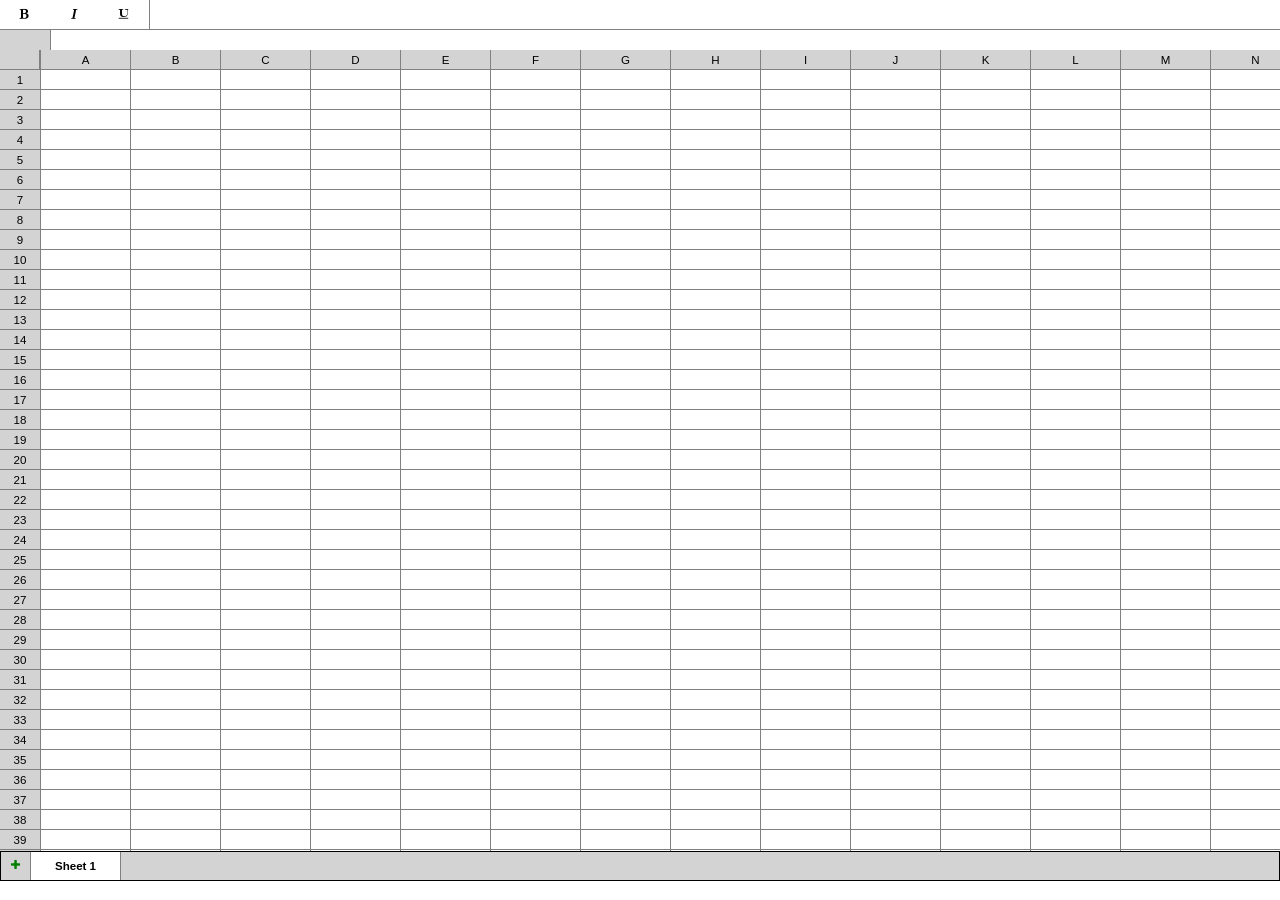
<file: Excel-Clone/index.html>
<!DOCTYPE html>
<html lang="en">
<head>
    <meta charset="UTF-8">
    <meta http-equiv="X-UA-Compatible" content="IE=edge">
    <meta name="viewport" content="width=device-width, initial-scale=1.0">
    <title>Excel Clone</title>
    <link rel="stylesheet" href="https://cdnjs.cloudflare.com/ajax/libs/font-awesome/4.7.0/css/font-awesome.min.css">
    <link rel="stylesheet" href="./style.css">
</head>
<body>
    <div class="menu-options">
        <div class="font-style">
            <div class="bold"><i class="fa fa-bold"></i></div>
            <div class="italic"><i class="fa fa-italic"></i></div>
            <div class="underline"><i class="fa fa-underline"></i></div>
        </div>
    </div>
    <div class="address-content">
        <input type="text" id="address" disabled>
        <input type="text" id="formula">
    </div>
    <div class="cells-content"></div>
    <div class="sheets">
        <div class="add-sheet">
            <i class="fa fa-plus"></i>
        </div>
        <div class="sheets-list">
            <div class="sheet active-sheet" sheetId='0'>Sheet 1</div>
        </div>
    </div>
</body>
<script src="./init.js"></script>
<script src="./script.js"></script>
<script src="./util.js"></script>
<script src="./sheet.js"></script>
<script src="./menu.js"></script>
</html>
</file>
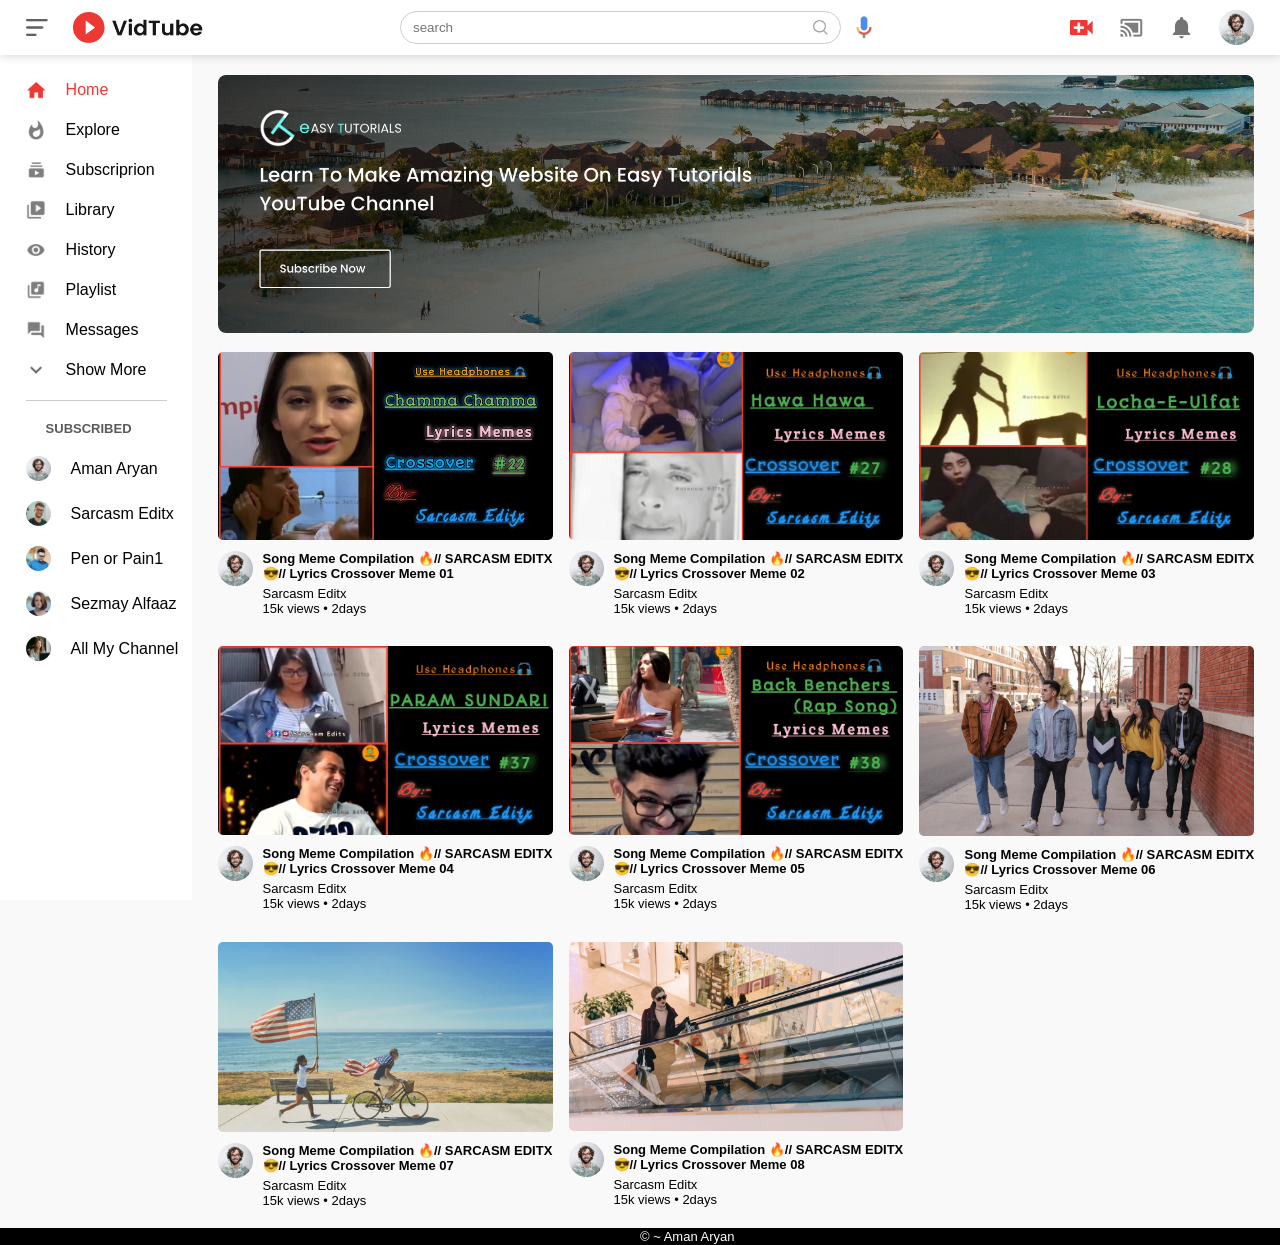
<file: Youtube-Colone/index.html>
<!DOCTYPE html>
<html lang="en">
<head>
    <meta charset="UTF-8">
    <meta http-equiv="X-UA-Compatible" content="IE=edge">
    <meta name="viewport" content="width=device-width, initial-scale=1.0">
    <title>Document</title>
    <link rel="stylesheet" href="./style.css">
</head>
<body>


<header class="whole">
<!-- defining left part of the header -->
    <div class="left whole">  <!-- defining two class at a time left & whole -->
        <img class="menu-icon" src="./photo/menu.png" title="menu">
        <img class="vt" src="./photo/logo.png">
    </div>
<!-- defining middle part of the header -->
    <div class="mid whole">
        <div class="search-box whole">
           <input type="search" placeholder="search">
           <img src="./photo/search.png" alt="search">
        </div>
        <img class="mic" src="./photo/voice-search.png" alt="voice search">
    </div>
<!-- defining right part of the header -->
    <div class="right whole">
        <img src="./photo/upload.png" alt="upload">
        <img src="./photo/cast.png" alt="cast">
        <img src="./photo/notification.png" alt="notification">
        <img class="pic" src="./photo/Jack.png"  alt="logo">
    </div>
</header>

<!--side bar (left)-->
<div class="sidebar">
    <div class="shortcut">
        <a href=""><img src="./photo/home.png"><p>Home</p></a>
        <a href=""><img src="./photo/explore.png"><p>Explore</p></a>
        <a href=""><img src="./photo/subscriprion.png"><p>Subscriprion</p></a>
        <a href=""><img src="./photo/library.png"><p>Library</p></a>
        <a href=""><img src="./photo/history.png"><p>History</p></a>
        <a href=""><img src="./photo/playlist.png"><p>Playlist</p></a>
        <a href=""><img src="./photo/messages.png"><p>Messages</p></a>
        <a href=""><img src="./photo/show-more.png"><p>Show More</p></a>
    <hr>
    </div>

    <div class="sub-list">
        <h3> SUBSCRIBED </h3>
            <a href=""> <img src="./photo/Jack.png"><p>Aman Aryan</p></a>
            <a href="https://www.youtube.com/channel/UCa2xrvjDt5txnsoj8xJ7_OA"> <img src="./photo/simon.png"><p>Sarcasm Editx</p></a>
            <a href="https://www.youtube.com/channel/UCN5Zitz1NnyNPqx_Lj-nrvw"> <img src="./photo/tom.png"><p>Pen or Pain1</p></a>
            <a href=""> <img src="./photo/megan.png"><p>Sezmay Alfaaz</p></a>
            <a href=""> <img src="./photo/cameron.png"><p>All My Channel</p></a>
    </div>
</div>


<!--------Main Body----->

<div class="container">
    <div class="banner">
       <a href="https://www.youtube.com/channel/UCa2xrvjDt5txnsoj8xJ7_OA"> <img src="./photo/banner.png" alt="banner"></a>
    </div>

    <div class="list-container">

        <!-------- thumbnail adding start ------->
        <div class="vid-list">
            <a href="video.html">   <img src="./photo/22.jpg" class ="thumbnail1"></a>
               <div class="whole">
                    <img src="./photo/Jack.png">
                      <div class="vid-info">
                          <a href="video.html">Song Meme Compilation 🔥// SARCASM EDITX 😎// Lyrics Crossover Meme 01</a>
                          <p> Sarcasm Editx</p>
                          <p>15k views &bull; 2days</p>
                      </div>
              </div>
        </div>


        <div class="vid-list">
            <a href="video 1.html"><img src="./photo/27.jpg" class ="thumbnail1"></a>
               <div class="whole">
                    <img src="./photo/Jack.png">
                      <div class="vid-info">
                          <a href="">Song Meme Compilation 🔥// SARCASM EDITX 😎// Lyrics Crossover Meme 02</a>
                          <p> Sarcasm Editx</p>
                          <p>15k views &bull; 2days</p>
                      </div>
              </div>
        </div>


        <div class="vid-list">
            <a href="video 2.html"><img src="./photo/28.jpg" class ="thumbnail1"></a>
               <div class="whole">
                    <img src="./photo/Jack.png">
                      <div class="vid-info">
                          <a href="">Song Meme Compilation 🔥// SARCASM EDITX 😎// Lyrics Crossover Meme 03</a>
                          <p> Sarcasm Editx</p>
                          <p>15k views &bull; 2days</p>
                      </div>
              </div>
        </div>


        <div class="vid-list">
            <a href="video 3.html"><img src="./photo/37.jpg" class ="thumbnail1"></a>
               <div class="whole">
                    <img src="./photo/Jack.png">
                      <div class="vid-info">
                          <a href="">Song Meme Compilation 🔥// SARCASM EDITX 😎// Lyrics Crossover Meme 04</a>
                          <p> Sarcasm Editx</p>
                          <p>15k views &bull; 2days</p>
                      </div>
              </div>
        </div>


        <div class="vid-list">
            <a href="video 4.html"><img src="./photo/38.jpg" class ="thumbnail1"></a>
               <div class="whole">
                    <img src="./photo/Jack.png">
                      <div class="vid-info">
                          <a href="">Song Meme Compilation 🔥// SARCASM EDITX 😎// Lyrics Crossover Meme 05</a>
                          <p> Sarcasm Editx</p>
                          <p>15k views &bull; 2days</p>
                      </div>
              </div>
        </div>



        <div class="vid-list">
            <a href="video 5.html"><img src="./photo/thumbnail5.png" class ="thumbnail1"></a>
               <div class="whole">
                    <img src="./photo/Jack.png">
                      <div class="vid-info">
                          <a href="">Song Meme Compilation 🔥// SARCASM EDITX 😎// Lyrics Crossover Meme 06</a>
                          <p> Sarcasm Editx</p>
                          <p>15k views &bull; 2days</p>
                      </div>
              </div>
        </div>



        <div class="vid-list">
            <a href="video 6.html"><img src="./photo/thumbnail2.png" class ="thumbnail1"></a>
               <div class="whole">
                    <img src="./photo/Jack.png">
                      <div class="vid-info">
                          <a href="">Song Meme Compilation 🔥// SARCASM EDITX 😎// Lyrics Crossover Meme 07</a>
                          <p> Sarcasm Editx</p>
                          <p>15k views &bull; 2days</p>
                      </div>
              </div>
        </div>


        <div class="vid-list">
            <a href="video 7.html"><img src="./photo/thumbnail3.png" class ="thumbnail1"></a>
               <div class="whole">
                    <img src="./photo/Jack.png">
                      <div class="vid-info">
                          <a href="">Song Meme Compilation 🔥// SARCASM EDITX 😎// Lyrics Crossover Meme 08</a>
                          <p> Sarcasm Editx</p>
                          <p>15k views &bull;  2days</p>
                      </div>
              </div>
        </div>
</div>  
</div>

<footer class="foot">
    <p>  &#169; ~ Aman Aryan </p>    
</footer>


<script src="script.js"></script>




</body>
</html>
</file>
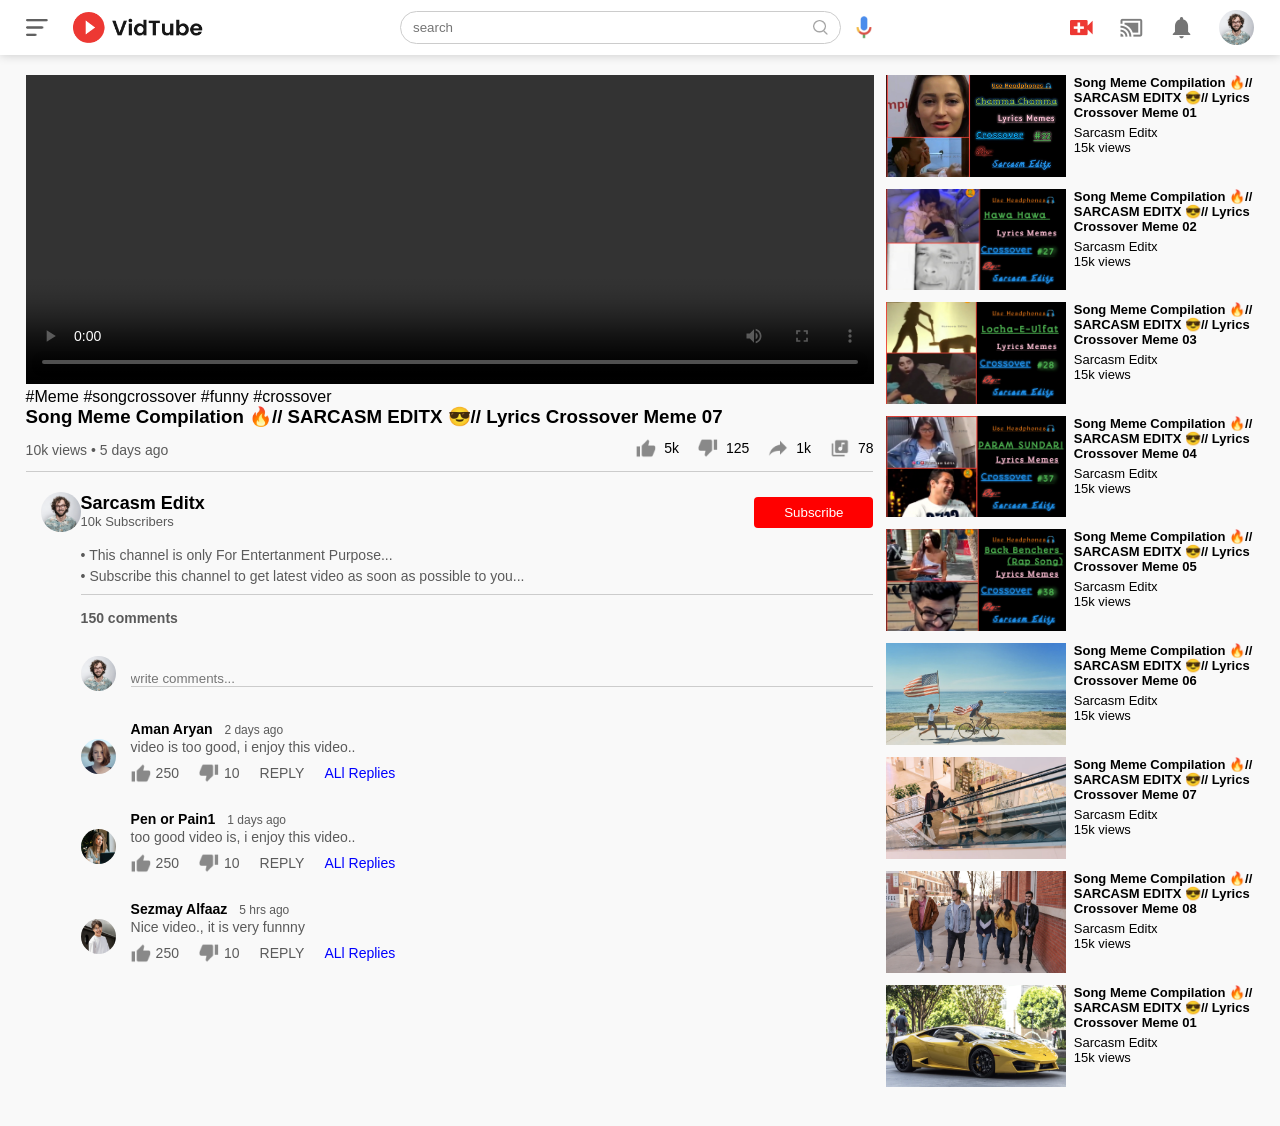
<file: Youtube-Colone/video 6.html>
<!DOCTYPE html>
<html lang="en">
<head>
    <meta charset="UTF-8">
    <meta http-equiv="X-UA-Compatible" content="IE=edge">
    <meta name="viewport" content="width=device-width, initial-scale=1.0">
    <title> Video - For VidTube </title>
    <link rel="stylesheet" href="style.css">
</head>
<body>
    
    <header class="whole">
        <!-- defining left part of the header -->
            <div class="left whole">  <!-- defining two class at a time left & whole -->
                <img class="menu-icon" src="./photo/menu.png" title="menu">
                <img class="vt" src="./photo/logo.png">
            </div>
        <!-- defining middle part of the header -->
            <div class="mid whole">
                <div class="search-box whole">
                   <input type="search" placeholder="search">
                   <img src="./photo/search.png" alt="search">
                </div>
                <img class="mic" src="./photo/voice-search.png" alt="voice search">
            </div>
        <!-- defining right part of the header -->
            <div class="right whole">
                <img src="./photo/upload.png" alt="upload">
                <img src="./photo/cast.png" alt="cast">
                <img src="./photo/notification.png" alt="notification">
                <img class="pic" src="./photo/Jack.png"  alt="logo">
            </div>
        </header>


<div class="container play-container">
    <div class="row">
        <div class="play-video">
            <video controls autoplay>
               <source src="./photo/InShot_20220327_123020379.mp4" type="video/mp4">
            </video>

<div class="tags">
    <a href="">#Meme</a>  <a href="">#songcrossover</a>  <a href="">#funny</a>  <a href="">#crossover</a>
</div>
<h3> Song Meme Compilation 🔥// SARCASM EDITX 😎// Lyrics Crossover Meme 07 </h3>
<div class="play-video-info">
    <p>10k views &bull; 5 days ago</p>
    <div> 
        <a href=""><img src="./photo/like.png" alt="like">5k</a>
        <a href=""><img src="./photo/dislike.png" alt="dislike">125</a>
        <a href=""><img src="./photo/share.png" alt="share">1k</a>
        <a href=""><img src="./photo/save.png" alt="save">78</a>
    </div>
</div>

<hr> <!------for horizontal line below views and like,share & save...---->
    
    <div class="plublisher">
        <img src="./photo/Jack.png">
        <div>
            <p> Sarcasm Editx </p>
            <span> 10k Subscribers </span>
        </div>
            <button type="button">Subscribe</button>
    </div>

<div class="vid-description">
    <p> &bull; This channel is only For Entertanment Purpose...</p>
    <p> &bull; Subscribe this channel to get latest video as soon as possible to you...</p>
    <hr> <!------for horizontal line below views and like,share & save...---->
    
    <h4>150 comments</h4>

    <div class="add-comment">
        <img src="./photo/Jack.png">
        <input type="text" placeholder="write comments...">
    </div>

    <div class="old-comment">
        <img src="./photo/megan.png">
        <div>
            <h3>Aman Aryan <span>2 days ago</span></h3>
            <p>video is too good, i enjoy this video..</p>

            <div class="comnment-action">
                <img src="./photo/like.png">
                <span>250</span>
                <img src="./photo/dislike.png">
                <span>10</span>
                <span>REPLY</span>
                <a href="">ALl Replies</a>
            </div>
        </div>
    </div>


    <div class="old-comment">
        <img src="./photo/cameron.png">
        <div>
            <h3>Pen or Pain1 <span>1 days ago</span></h3>
            <p>too good video is, i enjoy this video..</p>

            <div class="comnment-action">
                <img src="./photo/like.png">
                <span>250</span>
                <img src="./photo/dislike.png">
                <span>10</span>
                <span>REPLY</span>
                <a href="">ALl Replies</a>
            </div>
        </div>
    </div>

    <div class="old-comment">
        <img src="./photo/gerard.png">
        <div>
            <h3>Sezmay Alfaaz <span>5 hrs ago</span></h3>
            <p>Nice video., it is very funnny </p>

            <div class="comnment-action">
                <img src="./photo/like.png">
                <span>250</span>
                <img src="./photo/dislike.png">
                <span>10</span>
                <span>REPLY</span>
                <a href="">ALl Replies</a>
            </div>
        </div>
    </div>



</div>

    </div>


  <div class="right-sidebar">
                
                    <div class="side-video-list">
                      <a href="video.html" class="small-thumbnail"><img src="./photo/22.jpg" alt=""></a>  
                        <div class="vid-info">
                            <a href="">Song Meme Compilation 🔥// SARCASM EDITX 😎// Lyrics Crossover Meme 01</a>
                            <p>Sarcasm Editx</p>
                            <p>15k views</p>
                        </div>
                    </div>

                    <div class="side-video-list">
                        <a href="video 1.html" class="small-thumbnail"><img src="./photo/27.jpg" alt=""></a>  
                          <div class="vid-info">
                              <a href="">Song Meme Compilation 🔥// SARCASM EDITX 😎// Lyrics Crossover Meme 02</a>
                              <p>Sarcasm Editx</p>
                              <p>15k views</p>
                          </div>
                      </div>

                      <div class="side-video-list">
                        <a href="video 2.html" class="small-thumbnail"><img src="./photo/28.jpg" alt=""></a>  
                          <div class="vid-info">
                              <a href="">Song Meme Compilation 🔥// SARCASM EDITX 😎// Lyrics Crossover Meme 03</a>
                              <p>Sarcasm Editx</p>
                              <p>15k views</p>
                          </div>
                      </div>

                      <div class="side-video-list">
                        <a href="video 3.html" class="small-thumbnail"><img src="./photo/37.jpg" alt=""></a>  
                          <div class="vid-info">
                              <a href="">Song Meme Compilation 🔥// SARCASM EDITX 😎// Lyrics Crossover Meme 04</a>
                              <p>Sarcasm Editx</p>
                              <p>15k views</p>
                          </div>
                      </div>

                      <div class="side-video-list">
                        <a href="video 4.html" class="small-thumbnail"><img src="./photo/38.jpg" alt=""></a>  
                          <div class="vid-info">
                              <a href="">Song Meme Compilation 🔥// SARCASM EDITX 😎// Lyrics Crossover Meme 05</a>
                              <p>Sarcasm Editx</p>
                              <p>15k views</p>
                          </div>
                      </div>

                      <div class="side-video-list">
                        <a href="video 5.html" class="small-thumbnail"><img src="./photo/thumbnail2.png" alt=""></a>  
                          <div class="vid-info">
                              <a href="">Song Meme Compilation 🔥// SARCASM EDITX 😎// Lyrics Crossover Meme 06</a>
                              <p>Sarcasm Editx</p>
                              <p>15k views</p>
                          </div>
                      </div>

                      <div class="side-video-list">
                        <a href="" class="small-thumbnail"><img src="./photo/thumbnail3.png" alt=""></a>  
                          <div class="vid-info">
                              <a href="">Song Meme Compilation 🔥// SARCASM EDITX 😎// Lyrics Crossover Meme 07</a>
                              <p>Sarcasm Editx</p>
                              <p>15k views</p>
                          </div>
                      </div>


                      <div class="side-video-list">
                        <a href="video 7.html" class="small-thumbnail"><img src="./photo/thumbnail5.png" alt=""></a>  
                          <div class="vid-info">
                              <a href="">Song Meme Compilation 🔥// SARCASM EDITX 😎// Lyrics Crossover Meme 08</a>
                              <p>Sarcasm Editx</p>
                              <p>15k views</p>
                          </div>
                      </div>


                      <div class="side-video-list">
                        <a href="video.html" class="small-thumbnail"><img src="./photo/thumbnail8.png" alt=""></a>  
                          <div class="vid-info">
                              <a href="">Song Meme Compilation 🔥// SARCASM EDITX 😎// Lyrics Crossover Meme 01</a>
                              <p>Sarcasm Editx</p>
                              <p>15k views</p>
                          </div>
                      </div>


               </div>
        </div>
    </div>

</body>
</html>
</file>
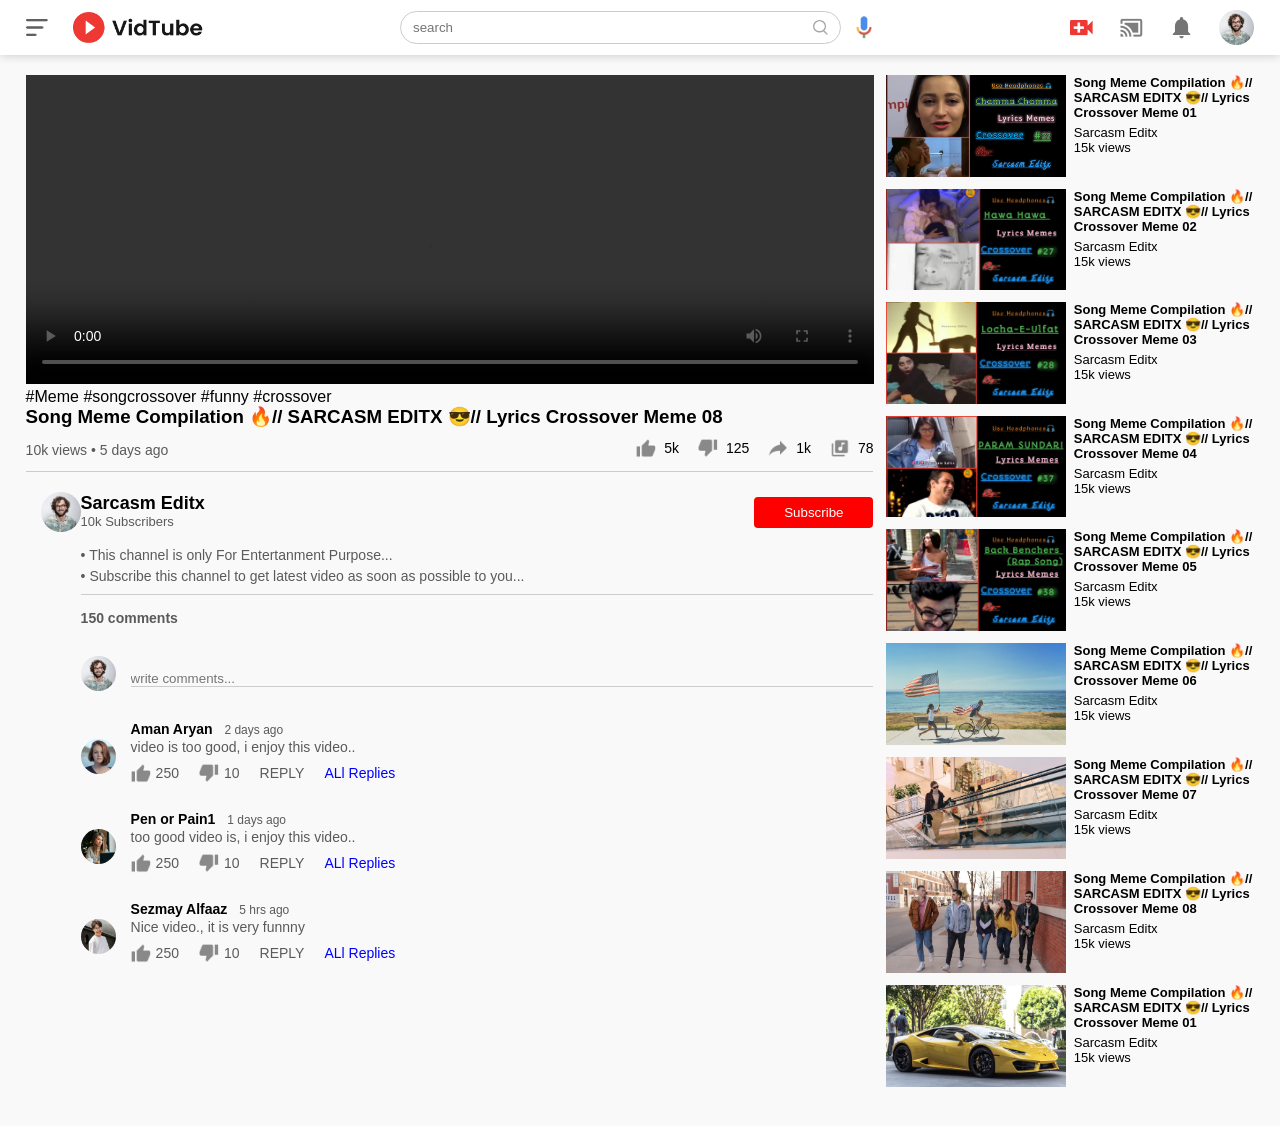
<file: Youtube-Colone/video 7.html>
<!DOCTYPE html>
<html lang="en">
<head>
    <meta charset="UTF-8">
    <meta http-equiv="X-UA-Compatible" content="IE=edge">
    <meta name="viewport" content="width=device-width, initial-scale=1.0">
    <title> Video - For VidTube </title>
    <link rel="stylesheet" href="style.css">
</head>
<body>
    
    <header class="whole">
        <!-- defining left part of the header -->
            <div class="left whole">  <!-- defining two class at a time left & whole -->
                <img class="menu-icon" src="./photo/menu.png" title="menu">
                <img class="vt" src="./photo/logo.png">
            </div>
        <!-- defining middle part of the header -->
            <div class="mid whole">
                <div class="search-box whole">
                   <input type="search" placeholder="search">
                   <img src="./photo/search.png" alt="search">
                </div>
                <img class="mic" src="./photo/voice-search.png" alt="voice search">
            </div>
        <!-- defining right part of the header -->
            <div class="right whole">
                <img src="./photo/upload.png" alt="upload">
                <img src="./photo/cast.png" alt="cast">
                <img src="./photo/notification.png" alt="notification">
                <img class="pic" src="./photo/Jack.png"  alt="logo">
            </div>
        </header>


<div class="container play-container">
    <div class="row">
        <div class="play-video">
            <video controls autoplay>
               <source src="./photo/video.mp4" type="video/mp4">
            </video>

<div class="tags">
    <a href="">#Meme</a>  <a href="">#songcrossover</a>  <a href="">#funny</a>  <a href="">#crossover</a>
</div>
<h3> Song Meme Compilation 🔥// SARCASM EDITX 😎// Lyrics Crossover Meme 08 </h3>
<div class="play-video-info">
    <p>10k views &bull; 5 days ago</p>
    <div> 
        <a href=""><img src="./photo/like.png" alt="like">5k</a>
        <a href=""><img src="./photo/dislike.png" alt="dislike">125</a>
        <a href=""><img src="./photo/share.png" alt="share">1k</a>
        <a href=""><img src="./photo/save.png" alt="save">78</a>
    </div>
</div>

<hr> <!------for horizontal line below views and like,share & save...---->
    
    <div class="plublisher">
        <img src="./photo/Jack.png">
        <div>
            <p> Sarcasm Editx </p>
            <span> 10k Subscribers </span>
        </div>
            <button type="button">Subscribe</button>
    </div>

<div class="vid-description">
    <p> &bull; This channel is only For Entertanment Purpose...</p>
    <p> &bull; Subscribe this channel to get latest video as soon as possible to you...</p>
    <hr> <!------for horizontal line below views and like,share & save...---->
    
    <h4>150 comments</h4>

    <div class="add-comment">
        <img src="./photo/Jack.png">
        <input type="text" placeholder="write comments...">
    </div>

    <div class="old-comment">
        <img src="./photo/megan.png">
        <div>
            <h3>Aman Aryan <span>2 days ago</span></h3>
            <p>video is too good, i enjoy this video..</p>

            <div class="comnment-action">
                <img src="./photo/like.png">
                <span>250</span>
                <img src="./photo/dislike.png">
                <span>10</span>
                <span>REPLY</span>
                <a href="">ALl Replies</a>
            </div>
        </div>
    </div>


    <div class="old-comment">
        <img src="./photo/cameron.png">
        <div>
            <h3>Pen or Pain1 <span>1 days ago</span></h3>
            <p>too good video is, i enjoy this video..</p>

            <div class="comnment-action">
                <img src="./photo/like.png">
                <span>250</span>
                <img src="./photo/dislike.png">
                <span>10</span>
                <span>REPLY</span>
                <a href="">ALl Replies</a>
            </div>
        </div>
    </div>

    <div class="old-comment">
        <img src="./photo/gerard.png">
        <div>
            <h3>Sezmay Alfaaz <span>5 hrs ago</span></h3>
            <p>Nice video., it is very funnny </p>

            <div class="comnment-action">
                <img src="./photo/like.png">
                <span>250</span>
                <img src="./photo/dislike.png">
                <span>10</span>
                <span>REPLY</span>
                <a href="">ALl Replies</a>
            </div>
        </div>
    </div>



</div>

    </div>


  <div class="right-sidebar">
                
                    <div class="side-video-list">
                      <a href="video.html" class="small-thumbnail"><img src="./photo/22.jpg" alt=""></a>  
                        <div class="vid-info">
                            <a href="">Song Meme Compilation 🔥// SARCASM EDITX 😎// Lyrics Crossover Meme 01</a>
                            <p>Sarcasm Editx</p>
                            <p>15k views</p>
                        </div>
                    </div>

                    <div class="side-video-list">
                        <a href="video 1.html" class="small-thumbnail"><img src="./photo/27.jpg" alt=""></a>  
                          <div class="vid-info">
                              <a href="">Song Meme Compilation 🔥// SARCASM EDITX 😎// Lyrics Crossover Meme 02</a>
                              <p>Sarcasm Editx</p>
                              <p>15k views</p>
                          </div>
                      </div>

                      <div class="side-video-list">
                        <a href="video 2.html" class="small-thumbnail"><img src="./photo/28.jpg" alt=""></a>  
                          <div class="vid-info">
                              <a href="">Song Meme Compilation 🔥// SARCASM EDITX 😎// Lyrics Crossover Meme 03</a>
                              <p>Sarcasm Editx</p>
                              <p>15k views</p>
                          </div>
                      </div>

                      <div class="side-video-list">
                        <a href="video 3.html" class="small-thumbnail"><img src="./photo/37.jpg" alt=""></a>  
                          <div class="vid-info">
                              <a href="">Song Meme Compilation 🔥// SARCASM EDITX 😎// Lyrics Crossover Meme 04</a>
                              <p>Sarcasm Editx</p>
                              <p>15k views</p>
                          </div>
                      </div>

                      <div class="side-video-list">
                        <a href="video 4.html" class="small-thumbnail"><img src="./photo/38.jpg" alt=""></a>  
                          <div class="vid-info">
                              <a href="">Song Meme Compilation 🔥// SARCASM EDITX 😎// Lyrics Crossover Meme 05</a>
                              <p>Sarcasm Editx</p>
                              <p>15k views</p>
                          </div>
                      </div>

                      <div class="side-video-list">
                        <a href="video 5.html" class="small-thumbnail"><img src="./photo/thumbnail2.png" alt=""></a>  
                          <div class="vid-info">
                              <a href="">Song Meme Compilation 🔥// SARCASM EDITX 😎// Lyrics Crossover Meme 06</a>
                              <p>Sarcasm Editx</p>
                              <p>15k views</p>
                          </div>
                      </div>

                      <div class="side-video-list">
                        <a href="video 6.html" class="small-thumbnail"><img src="./photo/thumbnail3.png" alt=""></a>  
                          <div class="vid-info">
                              <a href="">Song Meme Compilation 🔥// SARCASM EDITX 😎// Lyrics Crossover Meme 07</a>
                              <p>Sarcasm Editx</p>
                              <p>15k views</p>
                          </div>
                      </div>


                      <div class="side-video-list">
                        <a href="" class="small-thumbnail"><img src="./photo/thumbnail5.png" alt=""></a>  
                          <div class="vid-info">
                              <a href="">Song Meme Compilation 🔥// SARCASM EDITX 😎// Lyrics Crossover Meme 08</a>
                              <p>Sarcasm Editx</p>
                              <p>15k views</p>
                          </div>
                      </div>


                      <div class="side-video-list">
                        <a href="video.html" class="small-thumbnail"><img src="./photo/thumbnail8.png" alt=""></a>  
                          <div class="vid-info">
                              <a href="">Song Meme Compilation 🔥// SARCASM EDITX 😎// Lyrics Crossover Meme 01</a>
                              <p>Sarcasm Editx</p>
                              <p>15k views</p>
                          </div>
                      </div>


               </div>
        </div>
    </div>

</body>
</html>
</file>
<file: Excel-Clone/style.css>
:root{
    --border-color:grey;
    --cell-background:lightgray;
}


*{
    margin: 0px;   
    padding: 0px;
    box-sizing: border-box;
    font-family: "Roboto",sans-serif;
    font-size: 0.85rem;
}

.menu-options{
    border-bottom: 0.5px solid var(--border-color);
    height: 30px;
}

.address-content{
    height: 20px;
    display: flex;
}

.cells-content{
    height: 89vh;
    background-color: white;
    overflow: auto;
    position: relative;
}

.sheets{
    display: flex;
    border: 0.5px solid;
    height: 30px;
    background-color: var(--cell-background);
}

.row{
    display: flex;
}

.cell{
    border-left: 0.1px solid var(--border-color);
    border-bottom: 0.1px solid var(--border-color);
    min-height: 20px;
    width: 90px;
    outline: none;
}

.top-left-cell{
    border-right: 0.1px solid var(--border-color);
    border-bottom: 0.1px solid var(--border-color);
    height: 20px;
    width: 40px;
    background-color: var(--cell-background);
    position: absolute;
    z-index: 2;
}

.top-row{
    display: flex;
    position: absolute;
    background-color: var(--cell-background);
    left: 40px;
    z-index: 1;
}

.top-row-cell{
    height: 20px;
    width: 90px;
    border-bottom: 0.1px solid var(--border-color);
    border-left: 0.1px solid var(--border-color);
    display: flex;
    justify-content: center;
    align-items: center;
}

.left-col{
    background-color: var(--cell-background);
    position: absolute;
    left: 0px;
    top:20px;
    z-index: 1;
}

.left-col-cell{
    height: 20px;
    width: 40px;
    border-bottom: 0.1px solid var(--border-color);
    display: flex;
    justify-content: center;
    align-items: center;
}

.cells{
    position: absolute;
    top:20px;
    left:40px;
}

#address{
    text-align: center;
    width: 50px;
    border: none;
    background-color: var(--cell-background);
}

#formula{
    border: none;
    outline: none;
    width: 100%;
    padding: 5px;
    border-left:0.1px solid var(--border-color) ;
}

.add-sheet{
    width: 30px;
    height: 100%;
    display: flex;
    justify-content: center;
    align-items: center;
    color: green;
    border-right: 0.1px solid var(--border-color);
}

.sheets-list{
    display: flex;
    height: 100%;
    align-items: center;
}

.sheet{
    border-right: 0.1px solid var(--border-color);
    width: 90px;
    height: 100%;
    display: flex;
    justify-content: center;
    align-items: center;
    cursor: pointer;
}

.active-sheet{
     background-color: white;
     font-weight: bold;
}

.font-style{
    display: flex;
    width: 150px;
    height: 100%;
    justify-content: space-around;
    align-items: center;
    border-right: 0.1px solid var(--border-color);
}

.font-style div{
    cursor: pointer;
    width: 25px;
    height: 90%;
    display: flex;
    align-items: center;
    justify-content: center;

}

.font-style div:hover{
    background-color: var(--cell-background);
    opacity: 0.7;
    border-radius: 5px;
}

.active-font-style{
    background-color: var(--cell-background);
    border-radius: 5px;
}

.active-cell{
    border: 2px solid green;
}

.active-row-col{
    background-color: darkgrey;
}
</file>
<file: Youtube-Colone/style.css>
*{
    margin: 0;
    padding: 0;
    font-family: 'poppins',sans-serif;
    box-sizing: border-box;
}
/* for when we take cursor to image it change to pointer */
img{
    cursor: pointer;
}
.whole{
    display: flex;
    align-items: center;
}
header{
    padding: 10px 2%;
    justify-content: space-between;
    box-shadow: 0 0 10px rgba(0,0, 0, 0.2);
    background: #fff;
    position: sticky;
    top: 0;
    z-index: 10;
}
/* for head right side image */
.right img{
    width: 25px;
    margin-right: 25px;
}
/* for circle logo right side  */
.right .pic{
    width: 35px;
    border-radius: 50%;
    margin-right: 0;
}
.left .menu-icon{
    width: 22px;
    margin-right: 25px;
}
.left .vt{
    width: 130px;
}
.mid .mic{
    width: 16px;
}
.mid .search-box{
    border: 1px solid #ccc;
    margin-right: 15px;
    padding: 8px 12px;
    border-radius: 25px;
}
/* here input will help to increase space b/w text-box & search-icon */
.mid .search-box input{
    width: 400px;
    border: 0;
    outline: 0;
    background: transparent;
}
.mid .search-box img{
    width: 15px;
}



/*-------Sidebar (left)----------*/

a{
    text-decoration: none;
    color:black;
}
.sidebar{
    background: #fff;
    width: 15%;
    height: 100vh;
    position: fixed;
    top: 0;
    padding-left: 2%;
    padding-top: 80px;
}
.shortcut a img{
    width: 20px;
    margin-right: 20px;
}
.shortcut a{
    display: flex;
    align-items: center;
    margin-bottom: 20px;
    width: fit-content;
    flex-wrap: wrap;
}
.shortcut a:first-child{
    color: #ed3833;
}
/* for <hr>tag (line no 47) */
.sidebar hr{
    border: 0;
    height: 1px;
    background: #ccc;
    width: 85%;
}
.sub-list h3{
    font-size: 13px;
    margin: 20px;
    color: #5a5a5a;
}
.sub-list a{
    display: flex;
    align-items: center;
    margin-bottom: 20px;
    width: fit-content;
    flex-wrap: wrap;
}
.sub-list a img{
    width: 25px;
    border-radius: 50px;
    margin-right: 20px;
}


/* from script.js */
.small-sidebar{
    width: 5%;
}
.small-sidebar a p{
    display: none;
}
.small-sidebar h3{
    display: none;
}
.small-sidebar hr{
    width: 50%;
    margin-bottom: 25px;
}


/*------- Main body------ */
.container{
    background: #f9f9f9;
    padding-left: 17%;
    padding-right: 2%;
    padding-top: 20px;
    padding-bottom: 20px;
}

.large-container{    /*script for main sift left when menu button click*/
    padding-left: 7%;
}


.banner{
    width: 100%;
}
.banner img{
    width: 100%;
    border-radius: 8px;
}

.list-container{
    display: grid;
    grid-template-columns: repeat(auto-fit,minmax(250px,1fr));
    grid-column-gap: 16px;
    grid-row-gap: 30px;
    margin-top: 15px;
}
.vid-list .thumbnail1{  /* selecting class of img tag name thumbnail1 of div container of name vid-list */
    width: 100%;
    border-radius: 5px;
}
.vid-list .whole{
    align-items: flex-start;
    margin-top: 7px;
}
.vid-list .whole img{
    width:  35px;
    margin-right: 10px;
    border-radius: 50%;
}
.vid-info{
    color: #000;
    font-size: 13px;
}
.vid-info a{
    color: #000;
    font-weight: 600;
    display: block;
    margin-bottom: 5px;
}


/* using media query to make site respnsive */
@media (max-width:900px){
    .menu-icon{
        display: none;
    }
    .sidebar{
        display: none;
    }
    .container, .large-container{
        padding-left: 5%;
        padding-right: 5%;
    }
    .right img{
        display: none;
    }
    .right .pic{
        display: block;
        width: 30px;
    }
    .mid .search-box input{
        width: 100px;
    }
   
}


/* for video.html page */

.play-container{
    padding-left: 2%;
}
.row{
    display: flex;
    justify-content: space-between;
    flex-wrap: wrap;
}
.play-video{
    flex-basis: 69%;
}
.right-sidebar{
    flex-basis: 30%;
}
.play-video video{
    width: 100%;
    height: 30%;
}
.side-video-list{
    display: flex;
    justify-content: space-between;
    margin-bottom: 8px;
}
.side-video-list img{
    width: 100%;
}
.side-video-list .small-thumbnail{
    flex-basis: 49%;
}
.side-video-list .vid-info{
    flex-basis: 49%;
}
.play-video .play-video-info{
    display: flex;
    align-items: center;
    justify-content: space-between;
    flex-wrap: wrap;
    margin-top: 10px;
    font-size: 14px;
    color: #5a5a5a;
}
.play-video .play-video-info a img{
    width: 20px;
    margin-right: 8px;
} 
.play-video .play-video-info a{
    display: inline-flex;
    align-items: center;
    margin-left: 15px;
}
.play-video hr{
    border: 0;
    height: 1px;
    background-color: #ccc;
    margin: 10px 0;
}
.plublisher{
    display: flex;
    align-items: center;
    margin-top: 20px;
}
.plublisher div{
    flex: 1;
    line-height: 18px;
}
.plublisher img{
    width: 40px;
    border: 50%;
    border-radius: 50%;
    margin-left: 15px;
}
.plublisher div p{
    color: #000;
    font-weight: 600;
    font-size: 18px;
}
.plublisher div span{
    font-size: 13px;
    color: #5a5a5a;
}
.plublisher button{
    background-color: red;
    color: #fff;
    padding: 8px 30px;
    border: 0;
    outline: 0;
    border-radius: 4px;
    cursor: pointer;
}
.vid-description{
    padding-left: 55px;
    margin:15px 0;
}
.vid-description p{
    font-size: 14px;
    margin-bottom: 5px;
    color: #5a5a5a;
}
.vid-description h4{
    font-size: 14px;
    color: #5a5a5a;
    margin-top: 15px;
}
.add-comment{
    display: flex;
    align-items: center;
    margin: 30px 0;
}
.add-comment img{
    width: 35px;
    border-radius: 50%;
    margin-right: 15px;
}
.add-comment input{
    border: 0;
    outline: 0;
    border-bottom: 1px solid #ccc;
    width: 100%;
    padding-top: 10px;
    background: transparent;
}
.old-comment{
    display: flex;
    align-items: center;
    margin: 20px 0;
}
.old-comment img{
    width: 35px;
    border-radius: 50%;
    margin-right: 15px;
}
.old-comment h3{
    font-size: 14px;
    margin-bottom: 2px;
}
.old-comment h3 span{
    font-size: 12px;
    color: #5a5a5a;
    font-weight: 500;
    margin-left: 8px;
}
.old-comment .comnment-action{
    display: flex;
    align-items: center;
    margin: 8px 0;
    font-size: 14px;
}
.old-comment .comnment-action img{
    border-radius: 0;
    width: 20px;
    margin-right: 5px;
} 
.old-comment .comnment-action span{
    margin-right: 20px;
    color: #5a5a5a;
}
.old-comment .comnment-action a{
    color: #0000ff ;
}


@media(max-width:900px){
    .play-video{
        flex-basis: 100%;
    }
    .right-sidebar{
        flex-basis: 100%;
    }
    .play-container{
        padding-left: 5%;
    }
    .vid-description{
        padding-left: 0;
    }
    .play-video .play-video-info{
        margin-left: 0;
        margin-right: 15px;
        margin-top: 15px;
    }
}

/*------- for footer ------*/
.foot{
    background-color: #000;
    padding: 1px;
}
.foot p{
    margin-left: 50%;
    color: white;
    font-size: small;
}
</file>
